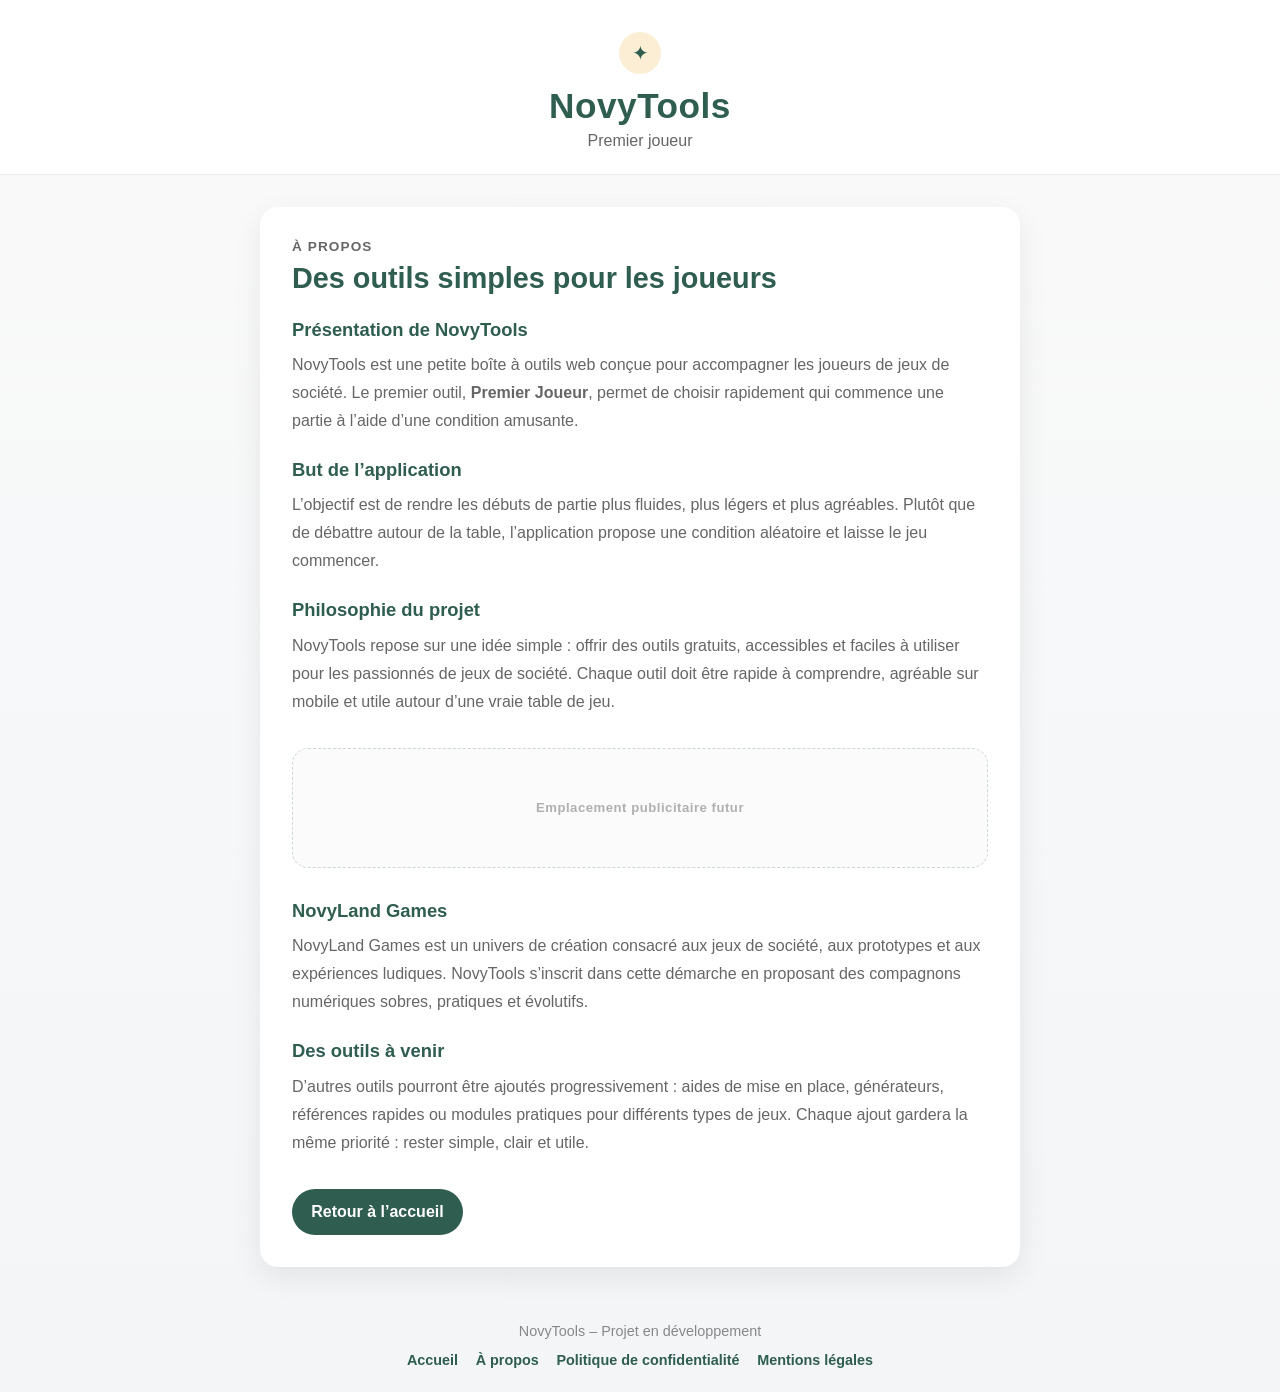
<file: about.html>
<!DOCTYPE html>
<html lang="fr">
<head>
  <meta charset="UTF-8" />
  <meta name="viewport" content="width=device-width, initial-scale=1.0" />
  <title>À propos – NovyTools</title>
  <link rel="stylesheet" href="styles.css" />
</head>
<body>
  <header class="site-header">
    <div class="brand-badge" aria-hidden="true">✦</div>
    <h1>NovyTools</h1>
    <p class="subtitle">Premier joueur</p>
  </header>

  <main class="main-content page-content">
    <article class="card info-card">
      <p class="eyebrow">À propos</p>
      <h2>Des outils simples pour les joueurs</h2>

      <section class="info-section">
        <h3>Présentation de NovyTools</h3>
        <p>
          NovyTools est une petite boîte à outils web conçue pour accompagner les joueurs
          de jeux de société. Le premier outil, <strong>Premier Joueur</strong>, permet de
          choisir rapidement qui commence une partie à l’aide d’une condition amusante.
        </p>
      </section>

      <section class="info-section">
        <h3>But de l’application</h3>
        <p>
          L’objectif est de rendre les débuts de partie plus fluides, plus légers et plus
          agréables. Plutôt que de débattre autour de la table, l’application propose une
          condition aléatoire et laisse le jeu commencer.
        </p>
      </section>

      <section class="info-section">
        <h3>Philosophie du projet</h3>
        <p>
          NovyTools repose sur une idée simple : offrir des outils gratuits, accessibles et
          faciles à utiliser pour les passionnés de jeux de société. Chaque outil doit être
          rapide à comprendre, agréable sur mobile et utile autour d’une vraie table de jeu.
        </p>
      </section>

  <div class="ad-container ad-inline" aria-label="Emplacement publicitaire">
    <span>Emplacement publicitaire futur</span>
  </div>

      <section class="info-section">
        <h3>NovyLand Games</h3>
        <p>
          NovyLand Games est un univers de création consacré aux jeux de société, aux
          prototypes et aux expériences ludiques. NovyTools s’inscrit dans cette démarche en
          proposant des compagnons numériques sobres, pratiques et évolutifs.
        </p>
      </section>

      <section class="info-section">
        <h3>Des outils à venir</h3>
        <p>
          D’autres outils pourront être ajoutés progressivement : aides de mise en place,
          générateurs, références rapides ou modules pratiques pour différents types de jeux.
          Chaque ajout gardera la même priorité : rester simple, clair et utile.
        </p>
      </section>

      <a class="back-link" href="index.html">Retour à l’accueil</a>
    </article>
  </main>

  <footer class="site-footer">
    <p>NovyTools – Projet en développement</p>

    <nav class="footer-nav" aria-label="Navigation secondaire">
      <a href="index.html">Accueil</a>
      <a href="about.html">À propos</a>
      <a href="privacy.html">Politique de confidentialité</a>
      <a href="legal.html">Mentions légales</a>
    </nav>
  </footer>
</body>
</html>
</file>
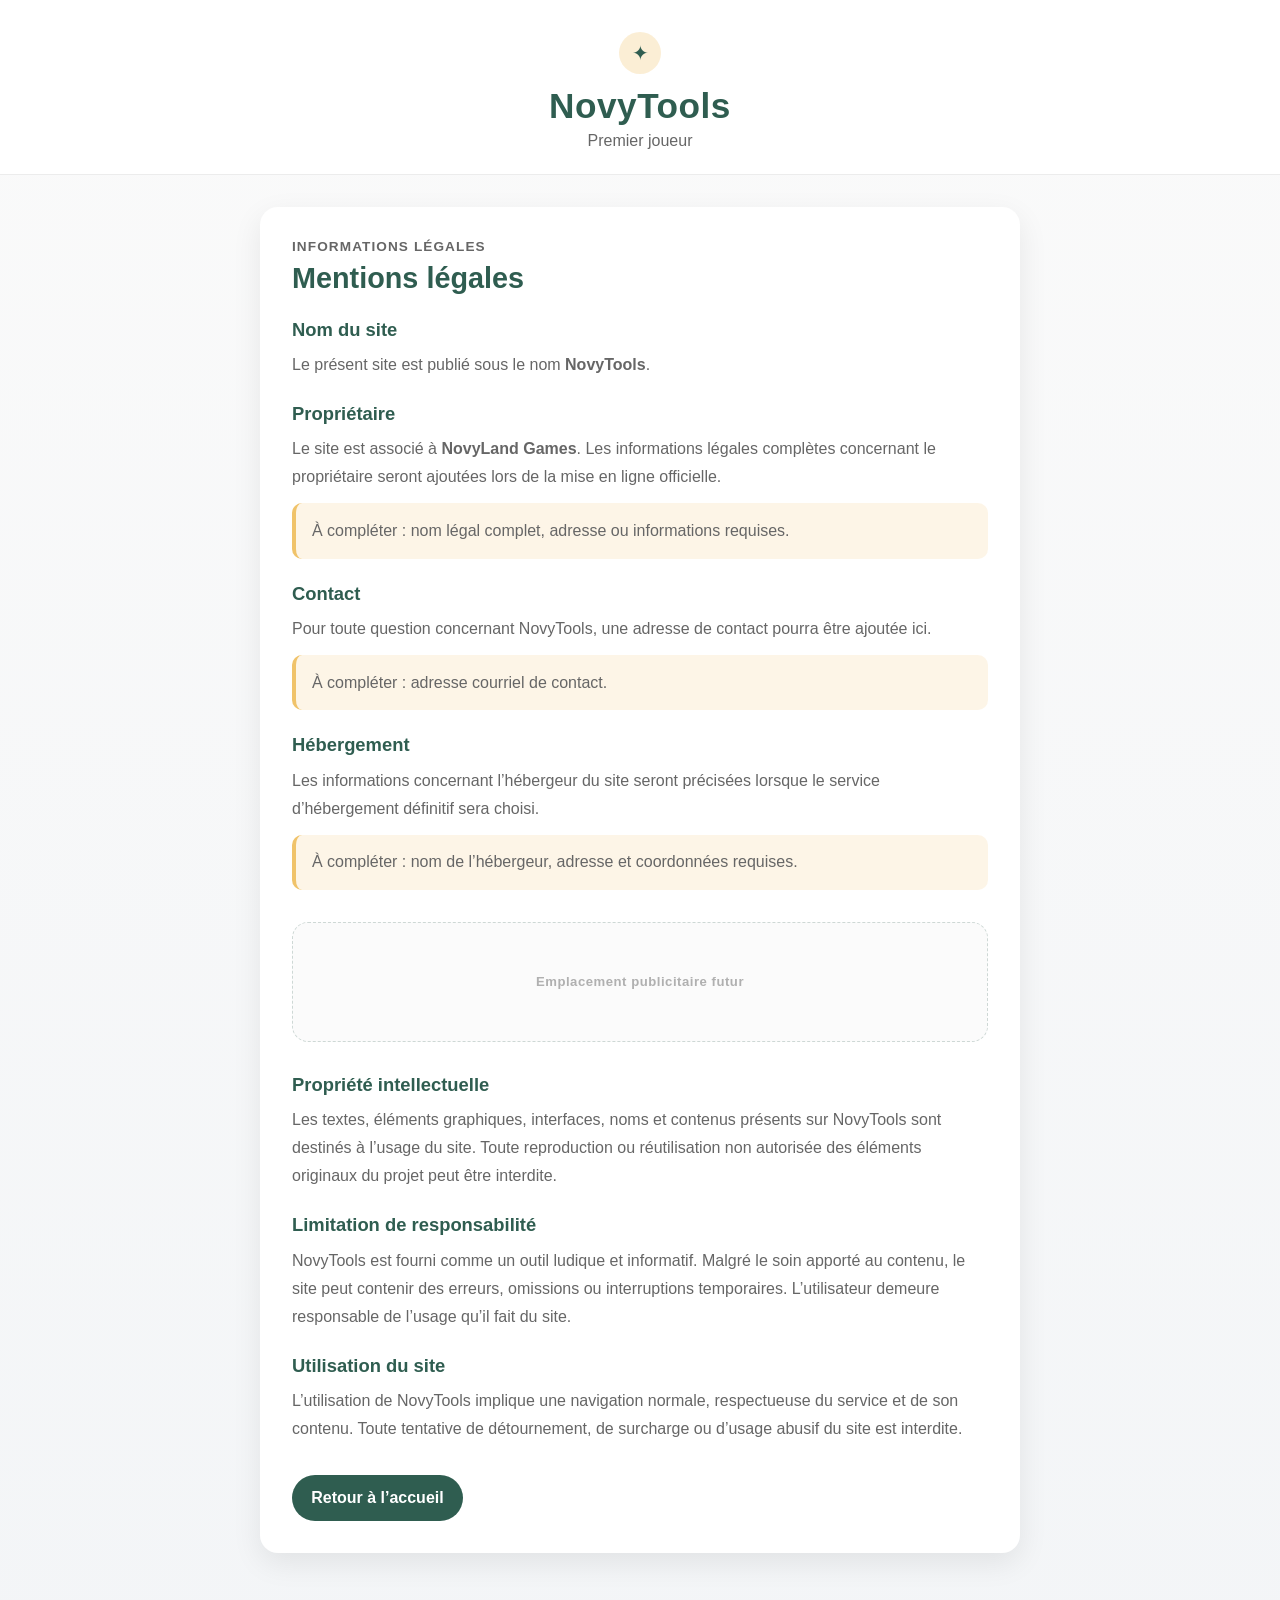
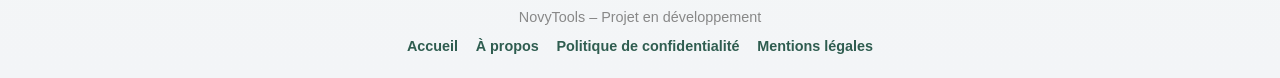
<file: legal.html>
<!DOCTYPE html>
<html lang="fr">
<head>
  <meta charset="UTF-8" />
  <meta name="viewport" content="width=device-width, initial-scale=1.0" />
  <title>Mentions légales – NovyTools</title>
  <link rel="stylesheet" href="styles.css" />
</head>
<body>
  <header class="site-header">
    <div class="brand-badge" aria-hidden="true">✦</div>
    <h1>NovyTools</h1>
    <p class="subtitle">Premier joueur</p>
  </header>

  <main class="main-content page-content">
    <article class="card info-card">
      <p class="eyebrow">Informations légales</p>
      <h2>Mentions légales</h2>

      <section class="info-section">
        <h3>Nom du site</h3>
        <p>Le présent site est publié sous le nom <strong>NovyTools</strong>.</p>
      </section>

      <section class="info-section">
        <h3>Propriétaire</h3>
        <p>
          Le site est associé à <strong>NovyLand Games</strong>. Les informations légales
          complètes concernant le propriétaire seront ajoutées lors de la mise en ligne
          officielle.
        </p>
        <p class="placeholder-note">À compléter : nom légal complet, adresse ou informations requises.</p>
      </section>

      <section class="info-section">
        <h3>Contact</h3>
        <p>
          Pour toute question concernant NovyTools, une adresse de contact pourra être ajoutée
          ici.
        </p>
        <p class="placeholder-note">À compléter : adresse courriel de contact.</p>
      </section>

      <section class="info-section">
        <h3>Hébergement</h3>
        <p>
          Les informations concernant l’hébergeur du site seront précisées lorsque le service
          d’hébergement définitif sera choisi.
        </p>
        <p class="placeholder-note">À compléter : nom de l’hébergeur, adresse et coordonnées requises.</p>
      </section>

  <div class="ad-container ad-inline" aria-label="Emplacement publicitaire">
    <span>Emplacement publicitaire futur</span>
  </div>

      <section class="info-section">
        <h3>Propriété intellectuelle</h3>
        <p>
          Les textes, éléments graphiques, interfaces, noms et contenus présents sur NovyTools
          sont destinés à l’usage du site. Toute reproduction ou réutilisation non autorisée
          des éléments originaux du projet peut être interdite.
        </p>
      </section>

      <section class="info-section">
        <h3>Limitation de responsabilité</h3>
        <p>
          NovyTools est fourni comme un outil ludique et informatif. Malgré le soin apporté au
          contenu, le site peut contenir des erreurs, omissions ou interruptions temporaires.
          L’utilisateur demeure responsable de l’usage qu’il fait du site.
        </p>
      </section>

      <section class="info-section">
        <h3>Utilisation du site</h3>
        <p>
          L’utilisation de NovyTools implique une navigation normale, respectueuse du service
          et de son contenu. Toute tentative de détournement, de surcharge ou d’usage abusif du
          site est interdite.
        </p>
      </section>

      <a class="back-link" href="index.html">Retour à l’accueil</a>
    </article>
  </main>

  <footer class="site-footer">
    <p>NovyTools – Projet en développement</p>

    <nav class="footer-nav" aria-label="Navigation secondaire">
      <a href="index.html">Accueil</a>
      <a href="about.html">À propos</a>
      <a href="privacy.html">Politique de confidentialité</a>
      <a href="legal.html">Mentions légales</a>
    </nav>
  </footer>
</body>
</html>
</file>
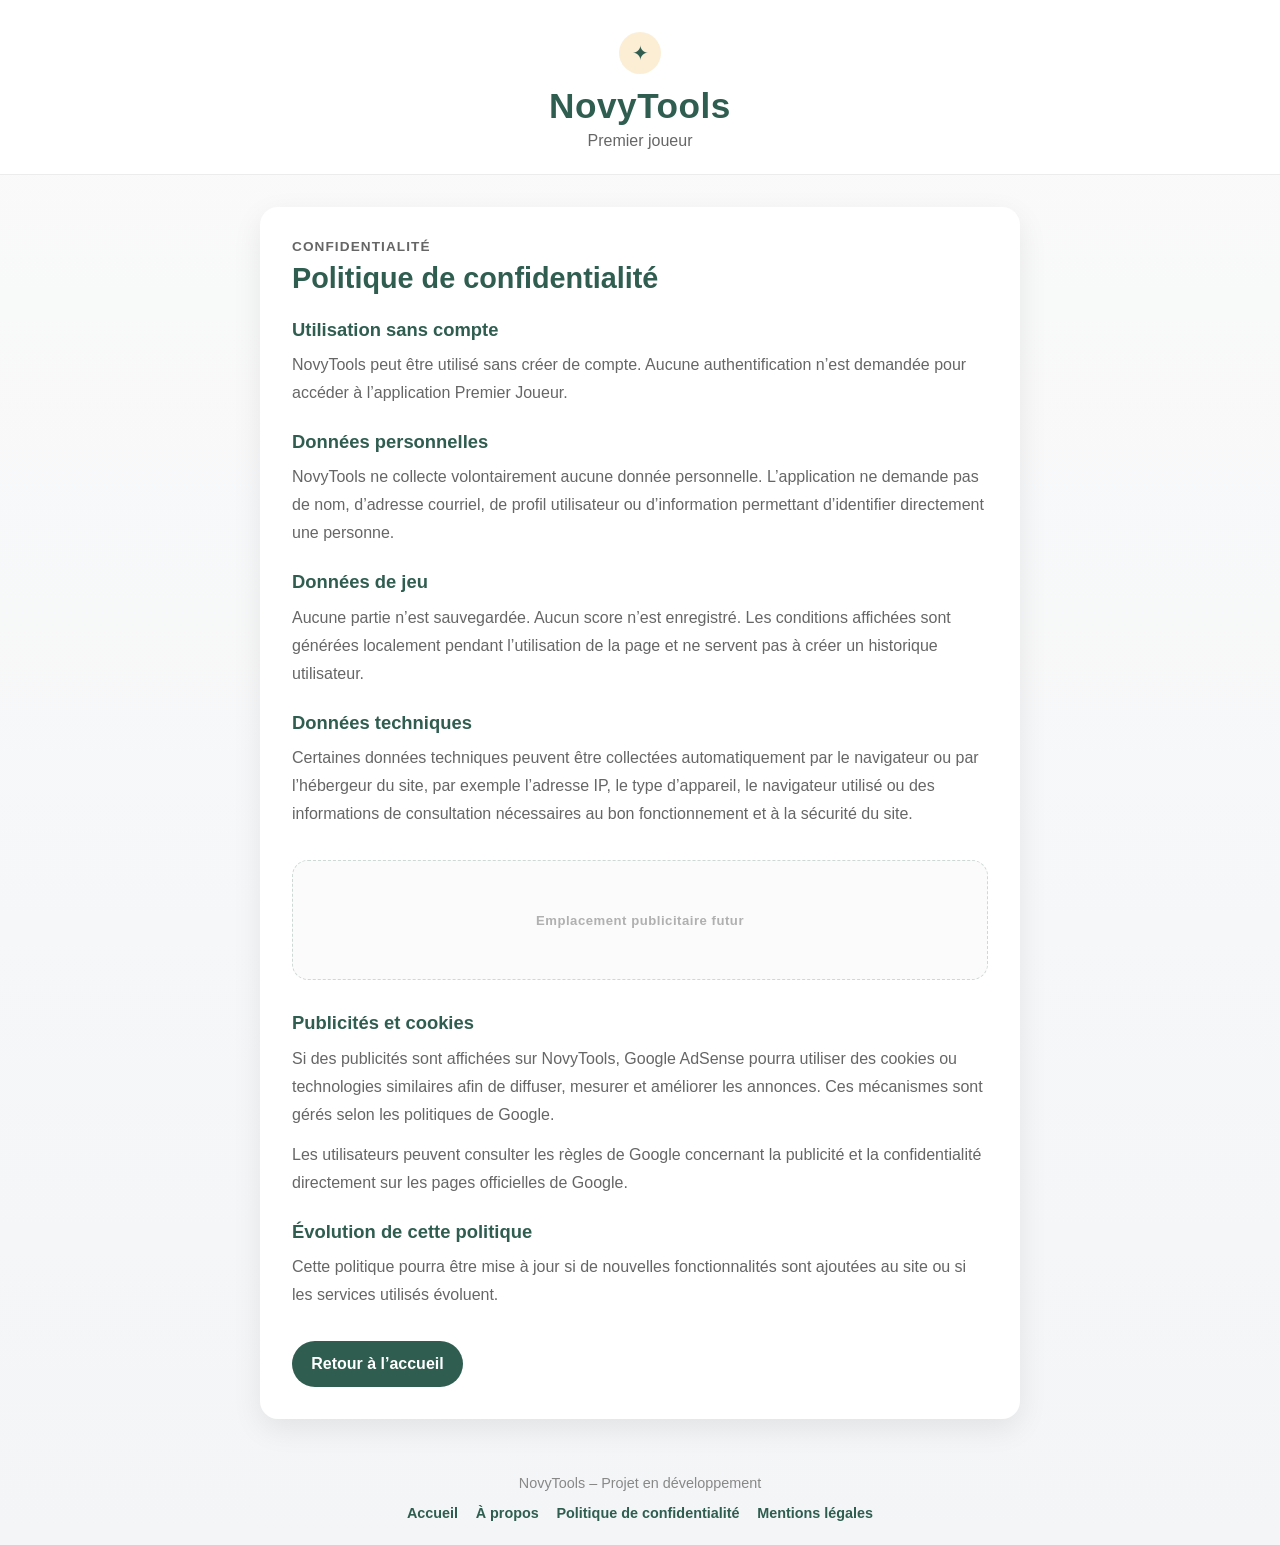
<file: privacy.html>
<!DOCTYPE html>
<html lang="fr">
<head>
  <meta charset="UTF-8" />
  <meta name="viewport" content="width=device-width, initial-scale=1.0" />
  <title>Politique de confidentialité – NovyTools</title>
  <link rel="stylesheet" href="styles.css" />
</head>
<body>
  <header class="site-header">
    <div class="brand-badge" aria-hidden="true">✦</div>
    <h1>NovyTools</h1>
    <p class="subtitle">Premier joueur</p>
  </header>

  <main class="main-content page-content">
    <article class="card info-card">
      <p class="eyebrow">Confidentialité</p>
      <h2>Politique de confidentialité</h2>

      <section class="info-section">
        <h3>Utilisation sans compte</h3>
        <p>
          NovyTools peut être utilisé sans créer de compte. Aucune authentification n’est
          demandée pour accéder à l’application Premier Joueur.
        </p>
      </section>

      <section class="info-section">
        <h3>Données personnelles</h3>
        <p>
          NovyTools ne collecte volontairement aucune donnée personnelle. L’application ne
          demande pas de nom, d’adresse courriel, de profil utilisateur ou d’information
          permettant d’identifier directement une personne.
        </p>
      </section>

      <section class="info-section">
        <h3>Données de jeu</h3>
        <p>
          Aucune partie n’est sauvegardée. Aucun score n’est enregistré. Les conditions
          affichées sont générées localement pendant l’utilisation de la page et ne servent
          pas à créer un historique utilisateur.
        </p>
      </section>

      <section class="info-section">
        <h3>Données techniques</h3>
        <p>
          Certaines données techniques peuvent être collectées automatiquement par le
          navigateur ou par l’hébergeur du site, par exemple l’adresse IP, le type d’appareil,
          le navigateur utilisé ou des informations de consultation nécessaires au bon
          fonctionnement et à la sécurité du site.
        </p>
      </section>

  <div class="ad-container ad-inline" aria-label="Emplacement publicitaire">
    <span>Emplacement publicitaire futur</span>
  </div>

      <section class="info-section">
        <h3>Publicités et cookies</h3>
        <p>
          Si des publicités sont affichées sur NovyTools, Google AdSense pourra utiliser des
          cookies ou technologies similaires afin de diffuser, mesurer et améliorer les
          annonces. Ces mécanismes sont gérés selon les politiques de Google.
        </p>
        <p>
          Les utilisateurs peuvent consulter les règles de Google concernant la publicité et
          la confidentialité directement sur les pages officielles de Google.
        </p>
      </section>

      <section class="info-section">
        <h3>Évolution de cette politique</h3>
        <p>
          Cette politique pourra être mise à jour si de nouvelles fonctionnalités sont
          ajoutées au site ou si les services utilisés évoluent.
        </p>
      </section>

      <a class="back-link" href="index.html">Retour à l’accueil</a>
    </article>
  </main>

  <footer class="site-footer">
    <p>NovyTools – Projet en développement</p>

    <nav class="footer-nav" aria-label="Navigation secondaire">
      <a href="index.html">Accueil</a>
      <a href="about.html">À propos</a>
      <a href="privacy.html">Politique de confidentialité</a>
      <a href="legal.html">Mentions légales</a>
    </nav>
  </footer>
</body>
</html>
</file>
<file: styles.css>
/* ==========================================================
   NovyTools - Premier Joueur
   Styles principaux
========================================================== */

:root {
  --primary: #2f5d50;
  --primary-dark: #24483e;
  --accent: #f0c36a;

  --background: #f5f6f8;
  --surface: #ffffff;
  --surface-soft: #fafafa;
  --text: #222;
  --text-light: #666;

  --radius: 18px;
  --shadow: 0 10px 30px rgba(0, 0, 0, .08);
  --transition: .25s ease;
}

* {
  margin: 0;
  padding: 0;
  box-sizing: border-box;
}

body {
  min-height: 100vh;
  font-family: Arial, Helvetica, sans-serif;
  color: var(--text);
  background: linear-gradient(180deg, #fafafa 0%, #f3f5f7 100%);
  display: flex;
  flex-direction: column;
}

/* ==========================================================
   Header
========================================================== */

.site-header {
  text-align: center;
  padding: 2rem 1rem 1.5rem;
  background: white;
  border-bottom: 1px solid #ececec;
}

.brand-badge {
  width: 42px;
  height: 42px;
  margin: 0 auto .75rem;
  border-radius: 999px;
  display: grid;
  place-items: center;
  color: var(--primary);
  background: rgba(240, 195, 106, .28);
  font-size: 1.25rem;
}

.site-header h1 {
  font-size: 2.2rem;
  color: var(--primary);
  letter-spacing: .5px;
}

.subtitle {
  margin-top: .35rem;
  color: var(--text-light);
  font-size: 1rem;
}

/* ==========================================================
   Contenu
========================================================== */

.main-content {
  flex: 1;
  display: flex;
  justify-content: center;
  align-items: center;
  padding: 2rem 1rem;
}

.hero-section {
  width: 100%;
  display: flex;
  justify-content: center;
}

.card {
  width: 100%;
  max-width: 560px;
  background: var(--surface);
  border-radius: var(--radius);
  box-shadow: var(--shadow);
  padding: 2rem;
  text-align: center;
}

.eyebrow {
  margin-bottom: .5rem;
  color: var(--text-light);
  font-size: .85rem;
  font-weight: 700;
  letter-spacing: .08em;
  text-transform: uppercase;
}

.card h2 {
  font-size: 1.8rem;
  color: var(--primary);
  margin-bottom: 1.5rem;
}

/* ==========================================================
   Image et condition
========================================================== */

.condition-visual {
  min-height: 170px;
  display: flex;
  justify-content: center;
  align-items: center;
  margin-bottom: 1rem;
}

.condition-image {
  display: block;
  width: min(42vw, 210px);
  max-height: 210px;
  object-fit: contain;
  border-radius: 14px;
}

.condition-image[hidden] {
  display: none;
}

.condition-image.is-changing {
  animation: fadeCondition .35s ease;
}

.condition-text,
#condition-text {
  min-height: 120px;
  display: flex;
  justify-content: center;
  align-items: center;
  padding: 1.5rem;
  margin-bottom: 1.5rem;
  background: var(--surface-soft);
  border-radius: 16px;
  border: 2px solid #ececec;
  font-size: 1.25rem;
  line-height: 1.6;
}

.condition-text.is-changing,
#condition-text.is-changing {
  animation: fadeCondition .35s ease;
}

/* ==========================================================
   Catégories en pastilles
========================================================== */

.category-control {
  width: 100%;
  margin: 1.5rem 0;
  text-align: left;
}

.category-control h3 {
  margin-bottom: .75rem;
  color: var(--text-light);
  font-size: 1rem;
  font-weight: 700;
}

.category-chips {
  display: flex;
  flex-wrap: wrap;
  gap: .65rem;
}

.category-chip {
  min-height: 44px;
  padding: .65rem 1rem;
  border: 2px solid #dfe5e2;
  border-radius: 999px;
  background: #fff;
  color: var(--primary);
  font: inherit;
  font-size: .95rem;
  font-weight: 700;
  cursor: pointer;
  transition: var(--transition);
  touch-action: manipulation;
}

.category-chip:hover {
  border-color: var(--primary);
  background: rgba(47, 93, 80, .06);
  transform: translateY(-1px);
}

.category-chip.active,
.category-chip[aria-pressed="true"] {
  border-color: var(--primary);
  background: var(--primary);
  color: #fff;
  box-shadow: 0 8px 18px rgba(47, 93, 80, .18);
}

.category-chip:focus {
  outline: none;
  box-shadow: 0 0 0 4px rgba(47, 93, 80, .18);
}

.category-chip:active {
  transform: scale(.97);
}

/* ==========================================================
   Bouton principal
========================================================== */

.primary-button {
  width: 100%;
  height: 56px;
  border: none;
  border-radius: 999px;
  background: var(--primary);
  color: white;
  font-size: 1.05rem;
  font-weight: bold;
  cursor: pointer;
  transition: var(--transition);
}

.primary-button:hover {
  background: var(--primary-dark);
  transform: translateY(-2px);
}

.primary-button:active,
.primary-button.is-pressed {
  transform: scale(.97);
}

.primary-button:focus {
  outline: none;
  box-shadow: 0 0 0 4px rgba(47, 93, 80, .20);
}

/* ==========================================================
   À propos
========================================================== */

.about-section {
  width: 100%;
  margin-top: 2rem;
  padding-top: 1.5rem;
  border-top: 1px solid #ececec;
  text-align: left;
}

.about-section h3 {
  margin-bottom: .75rem;
  color: var(--primary);
  font-size: 1.1rem;
}

.about-section p {
  color: var(--text-light);
  line-height: 1.6;
  font-size: .95rem;
}


/* ==========================================================
   Emplacements publicitaires futurs
========================================================== */

.ad-container {
  width: min(100% - 2rem, 760px);
  min-height: 90px;
  margin: 1rem auto;
  padding: .75rem 1rem;
  display: flex;
  align-items: center;
  justify-content: center;
  border: 1px dashed rgba(47, 93, 80, .22);
  border-radius: 16px;
  background: rgba(255, 255, 255, .55);
  color: rgba(34, 34, 34, .42);
  font-size: .82rem;
  font-weight: 700;
  letter-spacing: .04em;
  text-align: center;
}

.ad-top {
  min-height: 90px;
  margin-top: 1rem;
  margin-bottom: 0;
}

.ad-bottom {
  min-height: 90px;
  margin-top: 0;
  margin-bottom: 1rem;
}

.ad-inline {
  width: 100%;
  min-height: 120px;
  margin: 2rem 0;
  background: rgba(250, 250, 250, .8);
}

.ad-container span {
  opacity: .82;
}

/* ==========================================================
   Footer
========================================================== */

.site-footer {
  text-align: center;
  padding: 1.5rem;
  color: #888;
  font-size: .9rem;
}

/* ==========================================================
   Animations
========================================================== */

@keyframes fadeCondition {
  from {
    opacity: 0;
    transform: translateY(10px);
  }

  to {
    opacity: 1;
    transform: translateY(0);
  }
}


/* ==========================================================
   Pages informatives
========================================================== */

.page-content {
  align-items: flex-start;
}

.info-card {
  max-width: 760px;
  text-align: left;
}

.info-card h2 {
  margin-bottom: 1.5rem;
  text-align: left;
}

.info-section {
  margin-top: 1.5rem;
}

.info-section h3 {
  margin-bottom: .65rem;
  color: var(--primary);
  font-size: 1.15rem;
}

.info-section p {
  color: var(--text-light);
  line-height: 1.75;
  font-size: 1rem;
}

.info-section p + p {
  margin-top: .75rem;
}

.placeholder-note {
  padding: .85rem 1rem;
  border-left: 4px solid var(--accent);
  border-radius: 10px;
  background: rgba(240, 195, 106, .16);
  color: var(--text);
}

.back-link {
  display: inline-flex;
  align-items: center;
  justify-content: center;
  min-height: 46px;
  margin-top: 2rem;
  padding: .75rem 1.2rem;
  border-radius: 999px;
  background: var(--primary);
  color: #fff;
  font-weight: 700;
  text-decoration: none;
  transition: var(--transition);
}

.back-link:hover {
  background: var(--primary-dark);
  transform: translateY(-2px);
}

.back-link:focus {
  outline: none;
  box-shadow: 0 0 0 4px rgba(47, 93, 80, .20);
}

.footer-nav {
  display: flex;
  justify-content: center;
  flex-wrap: wrap;
  gap: .85rem 1.1rem;
  margin-top: .85rem;
}

.footer-nav a {
  color: var(--primary);
  font-weight: 700;
  text-decoration: none;
}

.footer-nav a:hover {
  text-decoration: underline;
}

/* ==========================================================
   Mobile
========================================================== */

@media (max-width: 600px) {
  .site-header {
    padding: 1.5rem 1rem 1.2rem;
  }

  .site-header h1 {
    font-size: 1.9rem;
  }

  .main-content {
    align-items: flex-start;
    padding: 1rem;
  }

  .card {
    padding: 1.25rem;
  }

  .card h2 {
    font-size: 1.55rem;
    margin-bottom: 1.2rem;
  }

  .condition-visual {
    min-height: 138px;
    margin-bottom: .85rem;
  }

  .condition-image {
    width: min(58vw, 180px);
    max-height: 180px;
  }

  .condition-text,
  #condition-text {
    min-height: 132px;
    padding: 1.25rem;
    font-size: 1.1rem;
  }

  .category-control {
    margin: 1.25rem 0;
  }

  .category-chips {
    gap: .55rem;
  }

  .category-chip {
    flex: 1 1 auto;
    min-height: 48px;
    padding: .7rem .9rem;
    font-size: .95rem;
  }

  .primary-button {
    height: 60px;
    font-size: 1.1rem;
  }
  .info-card {
    padding: 1.25rem;
  }

  .info-card h2 {
    font-size: 1.45rem;
  }

  .info-section {
    margin-top: 1.25rem;
  }

  .info-section p {
    font-size: .97rem;
  }

  .footer-nav {
    flex-direction: column;
    gap: .65rem;
  }


  .ad-container {
    width: calc(100% - 2rem);
    min-height: 80px;
    margin: .75rem auto;
    font-size: .76rem;
  }

  .ad-inline {
    width: 100%;
    min-height: 100px;
    margin: 1.5rem 0;
  }

}
</file>
